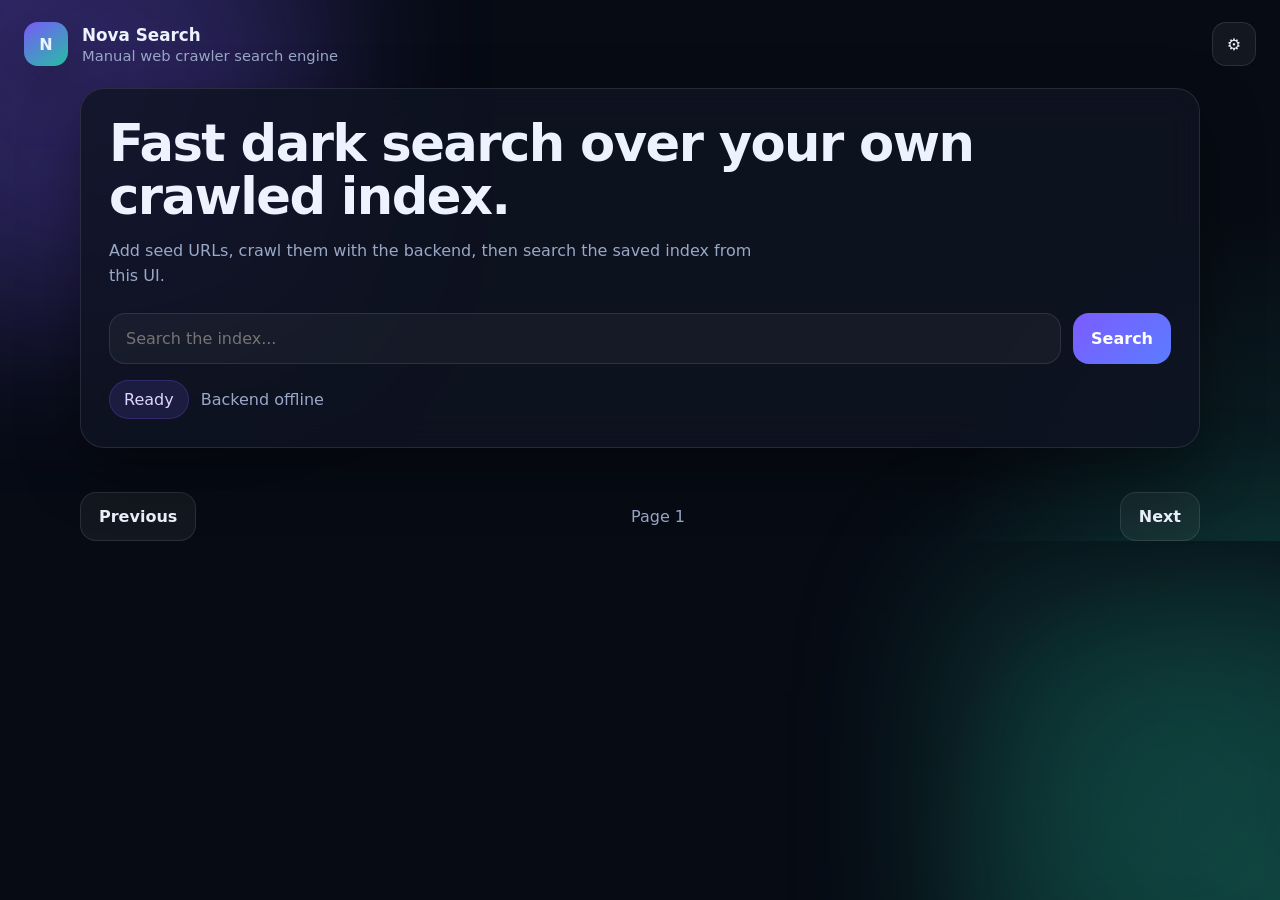
<file: index.html>
<!DOCTYPE html>
<html lang="en">
<head>
  <meta charset="UTF-8" />
  <meta http-equiv="refresh" content="0; url=public/" />
  <meta name="viewport" content="width=device-width, initial-scale=1.0" />
  <title>Redirecting...</title>
</head>
<body>
  <p>Redirecting to the app...</p>
</body>
</html>
</file>
<file: public/styles.css>
:root {
  --bg: #070b14;
  --panel: rgba(15, 20, 35, 0.82);
  --line: rgba(255,255,255,0.10);
  --text: #edf2ff;
  --muted: #9aa8c7;
  --accent: #7c5cff;
  --accent2: #25d0ab;
  --shadow: 0 22px 60px rgba(0,0,0,0.38);
  --radius: 24px;
  --radius-sm: 16px;
}

* { box-sizing: border-box; }
html, body {
  margin: 0;
  min-height: 100%;
  background:
    radial-gradient(circle at top left, rgba(124,92,255,0.18), transparent 28%),
    radial-gradient(circle at bottom right, rgba(37,208,171,0.12), transparent 24%),
    var(--bg);
  color: var(--text);
  font-family: Inter, ui-sans-serif, system-ui, -apple-system, BlinkMacSystemFont, "Segoe UI", sans-serif;
}
button, input, textarea { font: inherit; }

.bg-glow {
  position: fixed;
  width: 440px;
  height: 440px;
  filter: blur(90px);
  opacity: 0.22;
  pointer-events: none;
}
.g1 { top: -120px; left: -120px; background: var(--accent); }
.g2 { right: -120px; bottom: -120px; background: var(--accent2); }

.topbar, .wrap { position: relative; z-index: 1; }
.topbar {
  display: flex;
  justify-content: space-between;
  align-items: center;
  padding: 22px 24px;
}
.brand { display: flex; align-items: center; gap: 14px; }
.logo {
  width: 44px; height: 44px; border-radius: 14px;
  display: grid; place-items: center; font-weight: 800;
  background: linear-gradient(145deg, rgba(124,92,255,0.96), rgba(37,208,171,0.9));
  box-shadow: var(--shadow);
}
.title { font-weight: 800; font-size: 1.05rem; }
.subtitle { color: var(--muted); font-size: 0.92rem; margin-top: 2px; }

.wrap {
  width: min(1120px, calc(100% - 32px));
  margin: 0 auto 40px;
}
.hero {
  padding: 28px;
  border-radius: var(--radius);
  border: 1px solid var(--line);
  background: var(--panel);
  box-shadow: var(--shadow);
  backdrop-filter: blur(16px);
}
.hero h1 {
  margin: 0;
  font-size: clamp(2rem, 4vw, 3.7rem);
  line-height: 1.04;
  letter-spacing: -0.03em;
}
.hero p {
  margin: 14px 0 0;
  max-width: 64ch;
  color: var(--muted);
  line-height: 1.6;
}

.searchbar {
  margin-top: 24px;
  display: grid;
  grid-template-columns: 1fr auto;
  gap: 12px;
}
.searchbar input,
.field input,
.field textarea {
  width: 100%;
  border-radius: 16px;
  border: 1px solid var(--line);
  background: rgba(255,255,255,0.04);
  color: var(--text);
  outline: none;
  padding: 15px 16px;
}
.searchbar input:focus,
.field input:focus,
.field textarea:focus {
  border-color: rgba(124,92,255,0.75);
  background: rgba(255,255,255,0.06);
}

.search-btn, .secondary-btn, .icon-btn {
  border: 0;
  cursor: pointer;
}
.search-btn, .secondary-btn {
  border-radius: 16px;
  padding: 14px 18px;
  font-weight: 700;
}
.search-btn {
  background: linear-gradient(135deg, var(--accent), #5b7cff);
  color: #fff;
}
.secondary-btn {
  background: rgba(255,255,255,0.05);
  border: 1px solid var(--line);
  color: var(--text);
}
.icon-btn {
  width: 44px;
  height: 44px;
  border-radius: 14px;
  background: rgba(255,255,255,0.05);
  border: 1px solid var(--line);
  color: var(--text);
}

.meta {
  margin-top: 16px;
  display: flex;
  gap: 12px;
  flex-wrap: wrap;
  align-items: center;
}
.pill {
  display: inline-flex;
  align-items: center;
  padding: 9px 14px;
  border-radius: 999px;
  background: rgba(124,92,255,0.14);
  border: 1px solid rgba(124,92,255,0.22);
  color: #ddd6ff;
}
.muted { color: var(--muted); }

.history { margin-top: 22px; }
.hidden { display: none !important; }
.section-label {
  color: var(--muted);
  text-transform: uppercase;
  letter-spacing: 0.08em;
  font-size: 0.84rem;
  margin-bottom: 10px;
}
.chips { display: flex; flex-wrap: wrap; gap: 10px; }
.chip {
  border: 1px solid var(--line);
  background: rgba(255,255,255,0.04);
  color: var(--text);
  border-radius: 999px;
  padding: 9px 13px;
}

.results-wrap { margin-top: 22px; }
.results { display: grid; gap: 14px; }
.card {
  border-radius: var(--radius-sm);
  border: 1px solid var(--line);
  background: rgba(13,18,31,0.90);
  padding: 18px;
  box-shadow: 0 10px 24px rgba(0,0,0,0.18);
}
.card h3 { margin: 0; }
.card a { color: var(--text); text-decoration: none; }
.card a:hover { text-decoration: underline; }
.domain { margin-top: 6px; color: var(--muted); font-size: 0.88rem; }
.snippet { margin: 10px 0 0; color: #cbd4eb; line-height: 1.65; }

.card-foot {
  margin-top: 14px;
  display: flex;
  gap: 10px;
  align-items: center;
  flex-wrap: wrap;
}
.tag {
  font-size: 0.82rem;
  padding: 6px 10px;
  border-radius: 999px;
  background: rgba(37,208,171,0.10);
  color: #a6f2e0;
  border: 1px solid rgba(37,208,171,0.18);
}
.link-row { margin-left: auto; display: flex; gap: 10px; flex-wrap: wrap; }
.link-btn {
  color: var(--text);
  text-decoration: none;
  border: 1px solid var(--line);
  background: rgba(255,255,255,0.03);
  border-radius: 12px;
  padding: 8px 12px;
}

.pager {
  margin: 22px 0 8px;
  display: flex;
  justify-content: space-between;
  align-items: center;
  gap: 12px;
}
.page-label { color: var(--muted); }

.overlay {
  position: fixed;
  inset: 0;
  background: rgba(2,4,10,0.72);
  backdrop-filter: blur(10px);
  display: grid;
  place-items: center;
  z-index: 20;
  padding: 20px;
}
.panel {
  width: min(920px, 100%);
  border-radius: 28px;
  background: linear-gradient(180deg, rgba(17,24,42,0.98), rgba(10,14,26,0.97));
  border: 1px solid var(--line);
  box-shadow: var(--shadow);
  padding: 22px;
}
.panel-head, .panel-foot {
  display: flex;
  justify-content: space-between;
  align-items: center;
  gap: 12px;
}
.grid {
  display: grid;
  grid-template-columns: repeat(2, minmax(0, 1fr));
  gap: 14px;
  margin-top: 18px;
}
.field { display: grid; gap: 8px; }
.field span { color: #cdd6eb; font-size: 0.9rem; }
.wide { grid-column: 1 / -1; }
.field textarea { resize: vertical; min-height: 110px; }

.toggle {
  grid-column: 1 / -1;
  display: flex;
  align-items: center;
  gap: 12px;
  user-select: none;
}
.toggle input { accent-color: var(--accent); width: 18px; height: 18px; }

.note {
  margin: 16px 2px 0;
  color: var(--muted);
  font-size: 0.9rem;
  line-height: 1.55;
}

@media (max-width: 760px) {
  .topbar { padding: 18px 16px; }
  .wrap { width: min(100% - 20px, 1120px); }
  .hero { padding: 20px; }
  .searchbar { grid-template-columns: 1fr; }
  .grid { grid-template-columns: 1fr; }
  .pager { flex-direction: column; }
  .link-row { margin-left: 0; }
}
</file>
